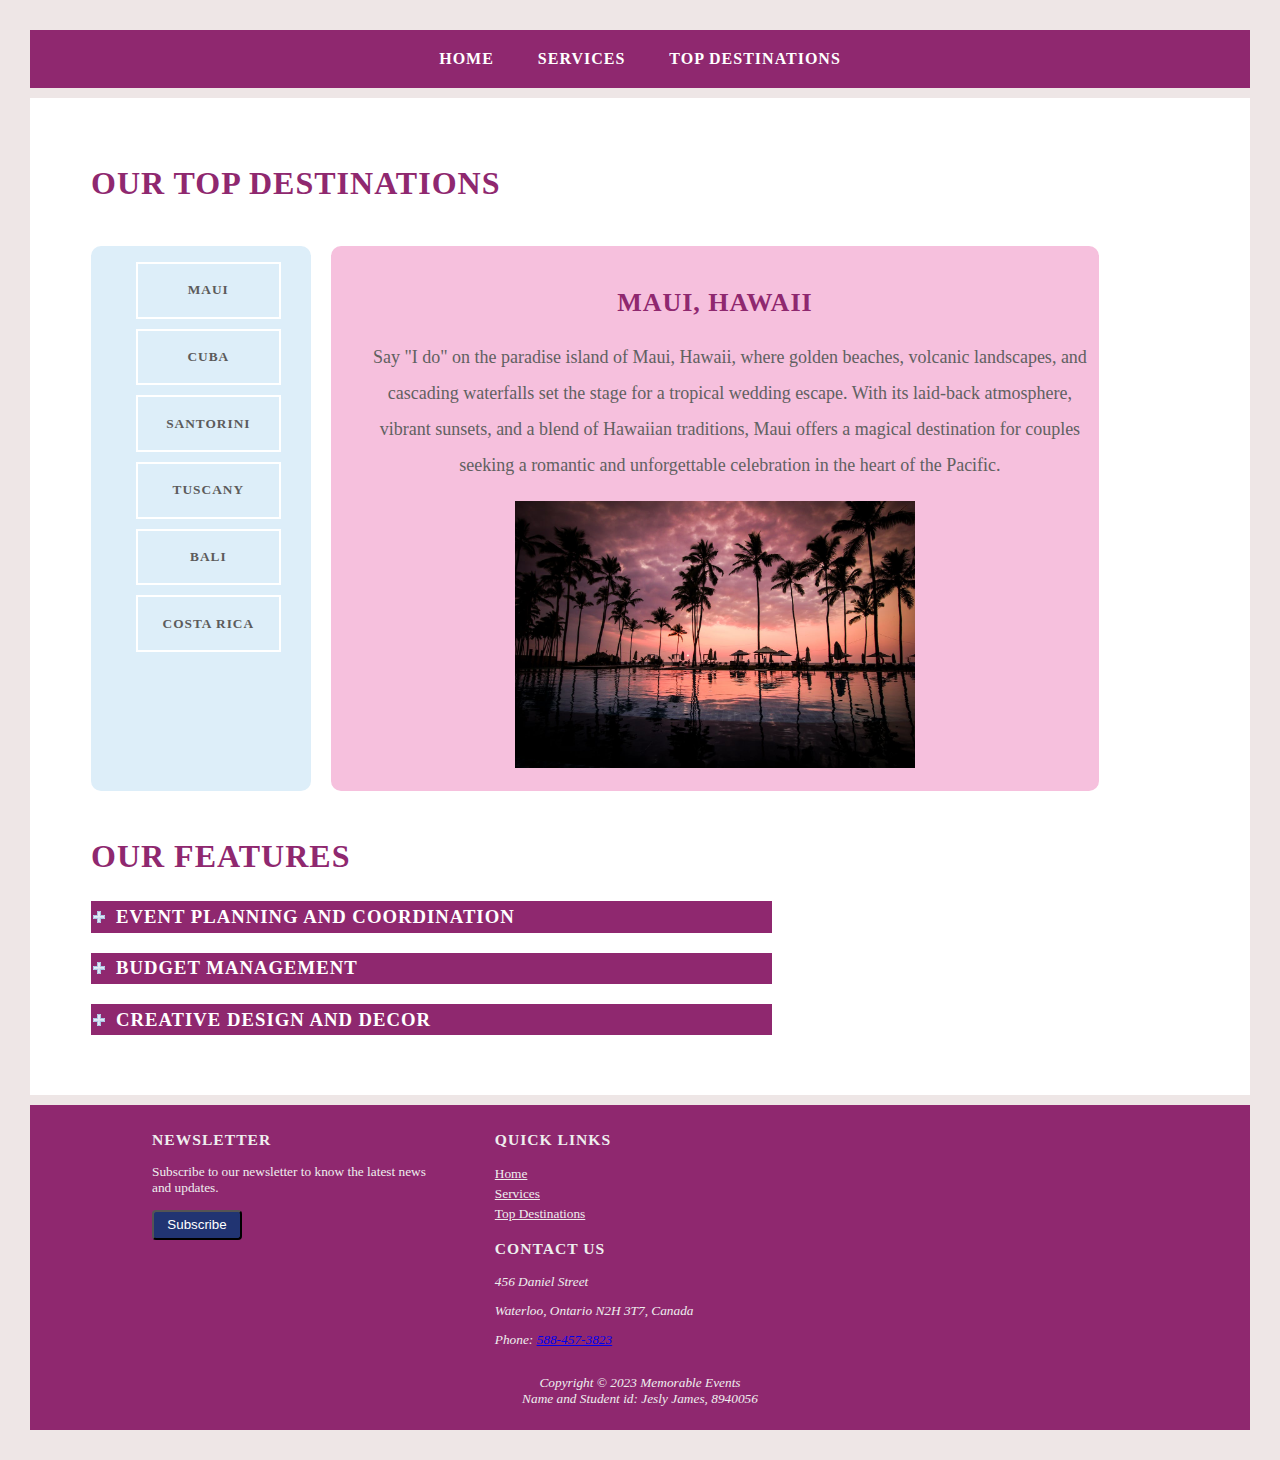
<file: webpages/programs.html>
<!DOCTYPE html>
<html lang="en">
    <head>
        <meta charset="utf-8">
        <title>Memorable Events</title>
        <link rel="stylesheet" href="../css/site.css">
    </head>
    <body>
        <nav id="headnav">
            <a href="../index.html" target="_self"> Home </a>
            <a href="../webpages/service.html" target="_self"> Services</a>
            <a href="../webpages/programs.html" target="_self"> Top Destinations</a>
        </nav>
          <main>
            <div id="wrapper">
                
                <div id="programs" class="row">
                    <h2>Our Top Destinations</h2><br>
                    <section class="column1" id="list_container">  
                        <ul id="des_list">                     
                            <li>
                                <a href="#dest1"> 
                                    <h3>Maui</h3>
                                </a>
                            </li>
                            <li>
                                <a href="#dest2">
                                    <h3>Cuba</h3>
                                </a>
                            </li>
                            <li>
                                <a href="#dest3">
                                    <h3>Santorini</h3>
                                </a>
                            </li>
                            <li>
                                <a href="#dest4">
                                    <h3>Tuscany</h3>
                                </a>
                            </li>
                            <li>
                                <a href="#dest5">
                                    <h3>Bali</h3>
                                </a>
                            </li>
                            <li>
                                <a href="#dest6">
                                    <h3>Costa Rica</h3>
                                </a>
                            </li>
                        </ul> 
                    </section>
                    <section class="column2" id="link_container">                        
                        <div class="link_item" id="dest1"> 
                                <h2>Maui, Hawaii</h2>
                                     <p>Say "I do" on the paradise island of Maui, Hawaii, where golden beaches, volcanic landscapes, and cascading waterfalls set the stage for a tropical wedding escape. With its laid-back atmosphere, vibrant sunsets, and a blend of Hawaiian traditions, Maui offers a magical destination for couples seeking a romantic and unforgettable celebration in the heart of the Pacific.
                                        </p>
                                <img src="../imgs/MAUI.jpg" alt="img-text">
                        </div>
                        <div class="link_item hide" id="dest2"> 
                            <h2>Cuba, Northern Caribbean</h2>
                                 <p>With some of the most stunning crystal-clear waters and white-sand beaches. From historical sites to old cars, Cuba is sure to please. Popular resort locations are Varadero, Cayo Coco, Cayo Santa Maria & Holguin. No visit to Cuba is complete without a visit to the historical city of Havana.</p>
                            <img src="../imgs/CUBA.jpg" alt="img-text">
                        </div>
                        <div class="link_item hide" id="dest3"> 
                            <h2>Santorini, Greece</h2>
                                 <p>Exchange vows against the backdrop of breathtaking sunsets and iconic white-washed buildings in Santorini, Greece. This enchanting destination offers a romantic atmosphere with crystal-clear waters, stunning cliffs, and charming cobblestone streets, creating an idyllic setting for an unforgettable wedding.</p>
                            <img src="../imgs/SANTORINI.jpg" alt="img-text">
                        </div>
                        <div class="link_item hide" id="dest4"> 
                            <h2>Tuscany, Italy</h2>
                                 <p>Experience the charm of Tuscany, Italy, where rolling vineyards, historic villas, and rustic landscapes provide an elegant and timeless backdrop for your wedding. Tuscany offers a perfect blend of sophistication and natural beauty, creating a dreamy setting for a celebration immersed in rich culture and picturesque surroundings.</p>
                            <img src="../imgs/TUSCANY.jpg" alt="img-text">
                        </div>
                        <div class="link_item hide" id="dest5"> 
                            <h2>Bali, Indonesia</h2>
                                 <p>Embrace the exotic allure of Bali for a destination wedding surrounded by lush tropical landscapes, pristine beaches, and vibrant cultural experiences. Bali's diverse scenery, from lush rice terraces to serene temples, offers a captivating environment for a unique and enchanting celebration, combining natural beauty with a touch of spiritual mystique.</p>
                            <img src="../imgs/BALI.jpg" alt="img-text">
                        </div>
                        <div class="link_item hide" id="dest6"> 
                            <h2>Costa Rica, Central America</h2>
                                 <p>Costa Rica offers black sand beaches, volcanos & luscious rainforests where you will find amazing waterfalls along with different varieties of monkeys. A visit to a sloth sanctuary is a must. Under a 3-hour drive from San Josè you will find cloud forests here you can explore high up in the sky.</p>
                            <img src="../imgs/COSTA RICA.jpg" alt="img-text">
                        </div>
                    </section>
                </div>  
                <div id="features" class="row2">
                    <h2>Our Features</h2> 
                    <div>
                        <h3><a href="#">Event Planning and Coordination</a></h3>  
                    </div>                  
                    <section>
                        <ul>
                                <li>Detailed Planning: The team should excel in meticulous planning, including creating timelines, checklists, and managing logistics.</li>
                                <li>Vendor Coordination: Efficiently liaise with and coordinate various vendors, such as florists, caterers, photographers, and musicians.</li>
                                <li>Venue Selection: Assist in choosing and securing suitable venues based on the couple's preferences and requirements.</li>

                        </ul>
                    </section>
                    <div>
                        <h3><a href="#">Budget Management</a></h3>
                    </div>
                    <section >  
                        <ul>
                                <li>Financial Planning: Help the couple establish a realistic budget and manage expenses to ensure the wedding stays within financial constraints.</li>
                                <li>Negotiation Skills: Negotiate with vendors to secure the best possible deals without compromising on quality.</li>
                                
                        </ul>
                    </section>
                    <div>
                        <h3><a href="#">Creative Design and Decor</a></h3>
                    </div>
                    <section >  
                        <ul>
                                <li>Theme Development: Collaborate with the couple to develop a wedding theme and ensure all elements, including decor and aesthetics, align with the chosen theme.</li>
                                <li>Decor Coordination: Oversee the design and setup of the venue, ensuring it reflects the couple's vision and enhances the overall ambiance.</li>
                                
                        </ul>
                    </section>
                </div> 
                                
            </div>
        
        </main>
        <footer>
            <div id="footerdiv" class="row">
                <div class="column">
                    <h3>Newsletter</h3>
                    <p>Subscribe to our newsletter to know the latest news and updates.</p>
                    <button id="btn_subs">Subscribe</button>
                    <button id="btn_unsub" class="hide">Unsubscribe</button>
                    <p id="p_thnks" class="hide"><strong> Thanks for Subscribing</strong> </p>
                </div>
                <div class="column" id="quicklinks">
                    <h3>Quick Links</h3>
                    <nav>
                        <a href="../index.html" target="_self"> Home </a>
                        <a href="../webpages/service.html" target="_self"> Services</a>
                        <a href="../webpages/programs.html" target="_self"> Top Destinations</a>
                    </nav>                  
                </div>
                <div class="column" id="contactus">
                    <h3>Contact Us</h3>
                    <address>
                        <p>456 Daniel Street</p>
                        <p>Waterloo, Ontario N2H 3T7, Canada</p>
                        <p>Phone: <a href="tel:5197775220">588-457-3823</a></p>
                    </address>
                </div>
            </div>
            <p id="copyright">Copyright &copy; 2023 Memorable Events<br>Name and Student id: Jesly James, 8940056</p>
        </footer>
        <script src="http://code.jquery.com/jquery-3.4.1.min.js"></script>
        <script src="../js/programs.js"></script>
    </body>

</html>
</file>
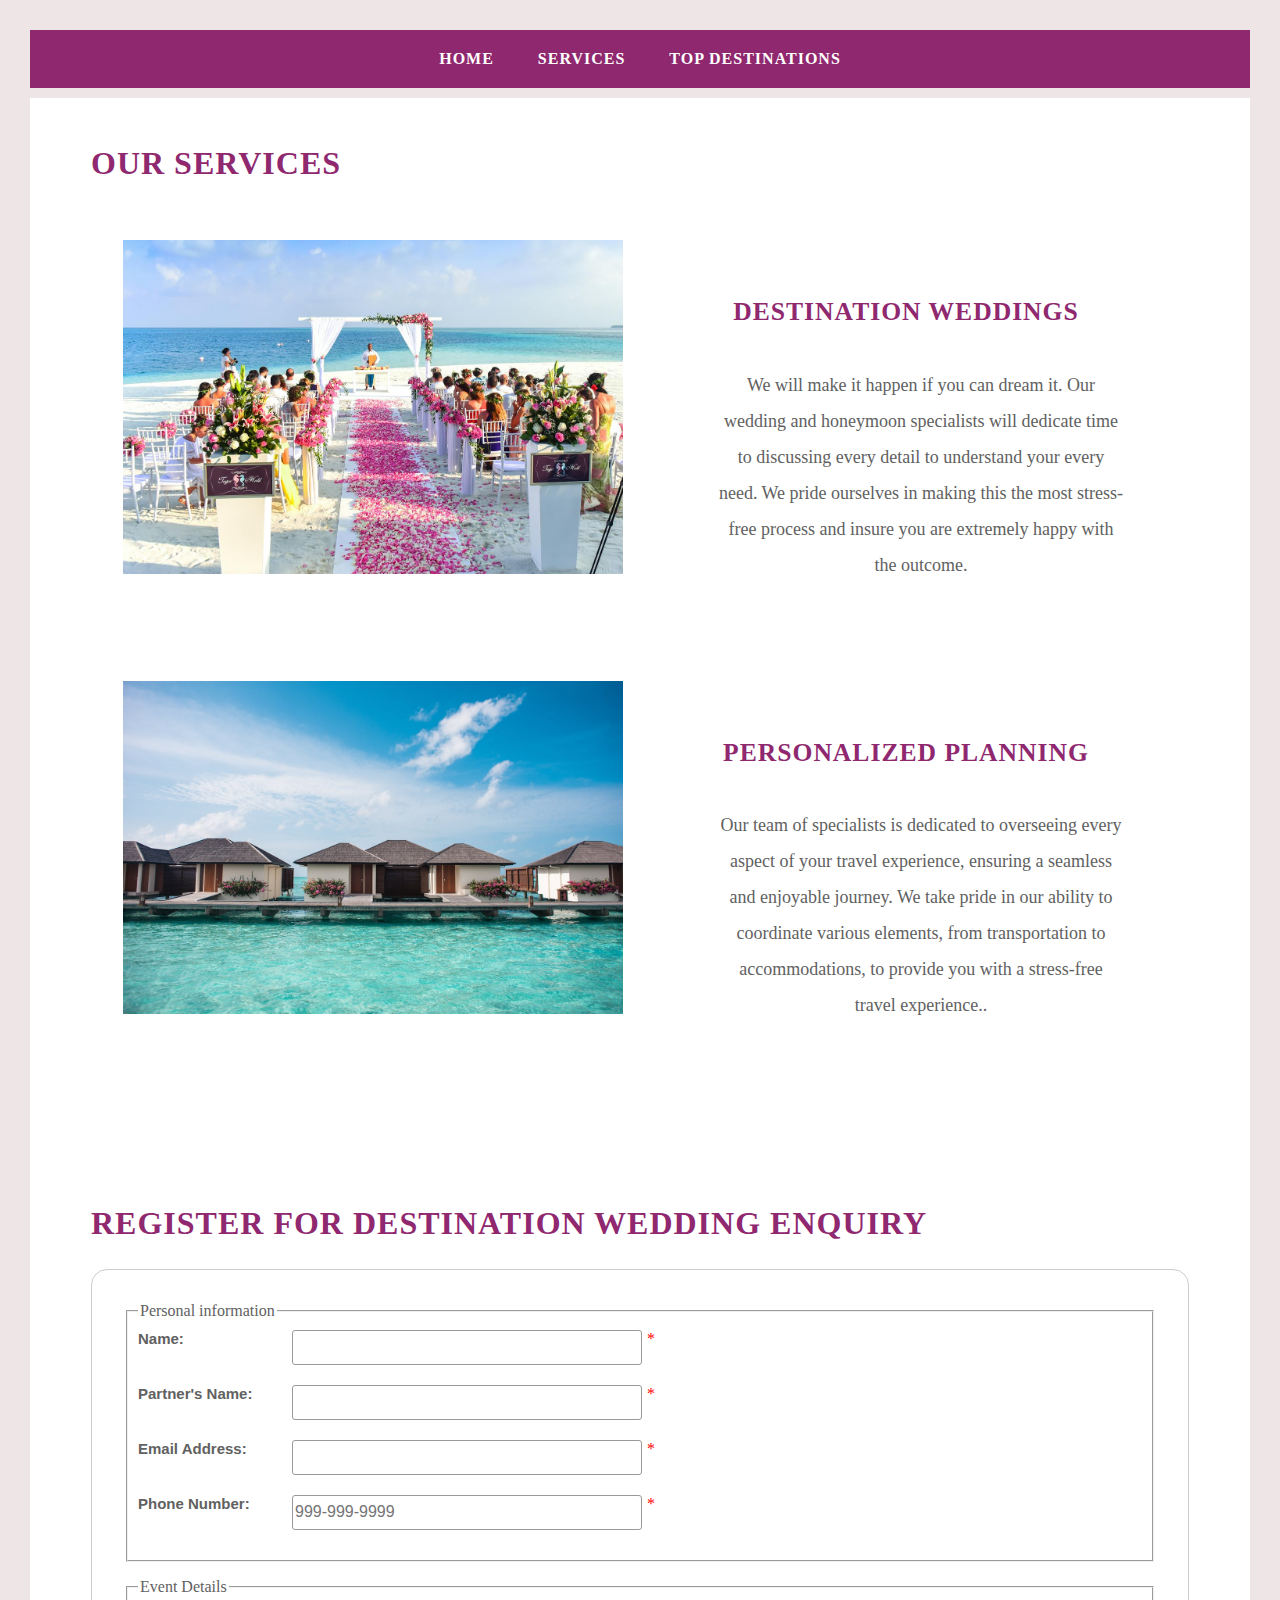
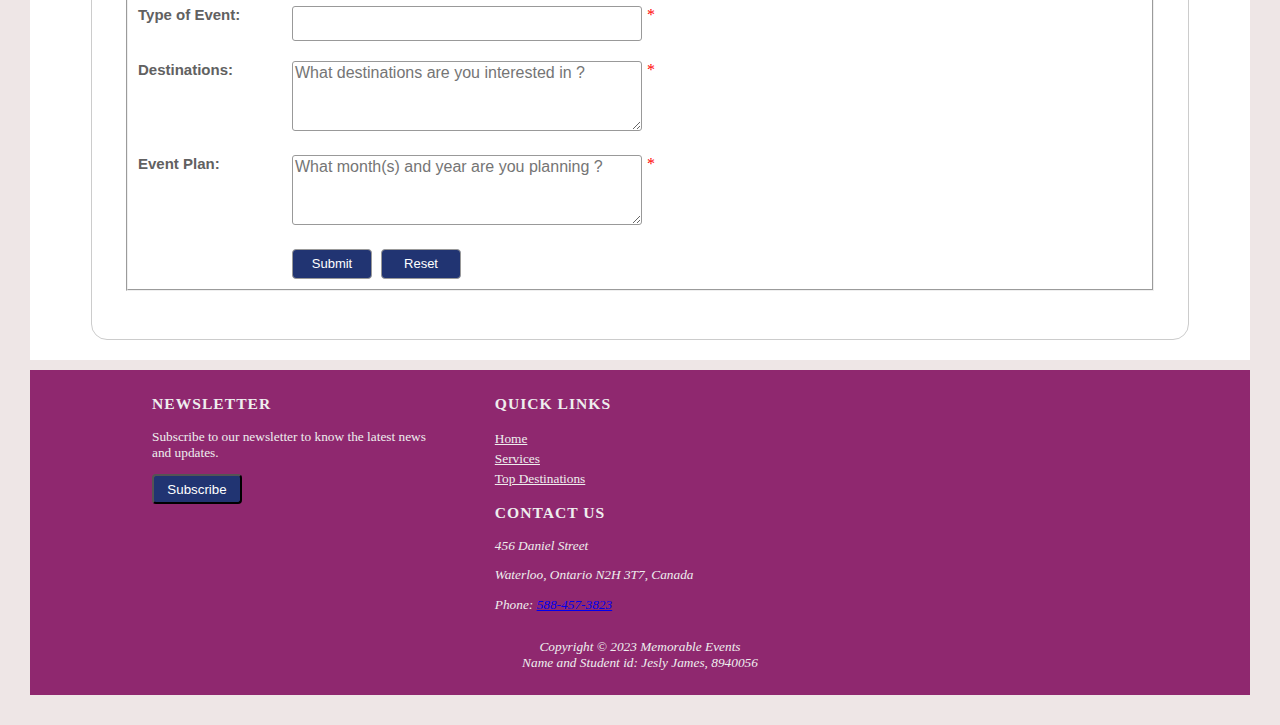
<file: webpages/service.html>
<!DOCTYPE html>
<html lang="en">
    <head>
        <meta charset="utf-8">
        <title>Memorable Events</title>
        <link rel="stylesheet" href="../css/site.css">
    </head>
    <body>
        <nav id="headnav">
            <a href="../index.html" target="_self"> Home </a>
            <a href="../webpages/service.html" target="_self"> Services</a>
            <a href="../webpages/programs.html" target="_self"> Top Destinations</a>
        </nav>
       
        <main>
            <div id="wrapper">
                <h2>Our Services</h2> 
                <div class="service-content">
                    <div class="service-item">
                        <div class="img-div">
                            <img src="../imgs/destination.jpg" alt="img-text">
                        </div>
                        <div class="service-desc">
                            <h2>Destination Weddings</h2>
                                 <p>
                                    We will make it happen if you can dream it.
                                    Our wedding and honeymoon specialists will dedicate time to discussing every detail to understand your every need.

                                    We pride ourselves in making this the most stress-free process and insure you are extremely happy with the outcome.
                                 </p>
                        </div>
                    </div>
                    <div class="service-item">
                        <div class="img-div">
                            <img src="../imgs/planimg.jpg" alt="img-what-i-do">
                        </div>
                        <div class="service-desc">
                            <h2>Personalized planning</h2>
                            <p>Our team of specialists is dedicated to overseeing every aspect of your travel experience, ensuring a seamless and enjoyable journey. We take pride in our ability to coordinate various elements, from transportation to accommodations, to provide you with a stress-free travel experience..</p>

                        </div>
                        
                    </div>

                </div>
                <h2>Register for Destination Wedding Enquiry</h2>
                <form action="https://webdevbasics.net/scripts/demo.php" method="post" name="reg_form" id="reg_form">
                    <fieldset>
                        <legend>Personal information</legend>
                        <div>
                            <label for="name">Name:</label>
                            <section>
                                <input type="text" id="name" name="name">
                                <span>*</span>
                            </section>
                        </div>
                        <div>
                            <label for="p_name">Partner's Name:</label>
                            <section>
                                <input type="text" id="p_name" name="p_name">
                                <span>*</span>
                            </section>
                        </div>
                        <div>
                            <label for="email">Email Address:</label>
                            <section>
                                <input type="text" id="email" name="email" title="Email Field">
                                <span>*</span>
                            </section>
                        </div>
                        <div>
                            <label for="phone">Phone Number:</label>
                            <section>
                                <input type="text" id="phone" name="phone" placeholder="999-999-9999">
                                <span>*</span>
                            </section>
                        </div>                      
                        
                    </fieldset>
                    <fieldset>
                        <legend>Event Details</legend>
                        <div>
                            <label for="event_type">Type of Event:</label>
                            <section>
                                <input type="text" id="event_type" name="event_type">
                                <span>*</span>
                            </section>
                        </div>
                        <div>
                            <label for="destination">Destinations:</label>
                            <section>
                                <textarea type="text" id="destination" name="destination" placeholder="What destinations are you interested in ?"></textarea>
                                <span>*</span>
                            </section>
                        </div>
                        <div>
                            <label for="event_time">Event Plan:</label>
                            <section>
                                <textarea type="text" id="event_time" name="event_time" placeholder="What month(s) and year are you planning ?"></textarea>
                                <span>*</span>
                            </section>
                        </div>
                        <div id="form_button">
                            <label>&nbsp;</label>
                            <input type="submit" id="submit" name="submit" value="Submit">
                            <input type="reset" id="reset" name="reset" value="Reset">
                        </div>
                        
                    </fieldset>

               </form> 
                               
            </div>
        
        </main>
        <footer>
            <div id="footerdiv" class="row">
                <div class="column">
                    <h3>Newsletter</h3>
                    <p>Subscribe to our newsletter to know the latest news and updates.</p>
                    <button id="btn_subs">Subscribe</button>
                    <button id="btn_unsub" class="hide">Unsubscribe</button>
                    <p id="p_thnks" class="hide"><strong> Thanks for Subscribing</strong> </p>
                </div>
                <div class="column" id="quicklinks">
                    <h3>Quick Links</h3>
                    <nav>
                        <a href="../index.html" target="_self"> Home </a>
                        <a href="../webpages/service.html" target="_self"> Services</a>
                        <a href="../webpages/programs.html" target="_self"> Top Destinations</a>
                    </nav>                  
                </div>
                <div class="column" id="contactus">
                    <h3>Contact Us</h3>
                    <address>
                        <p>456 Daniel Street</p>
                        <p>Waterloo, Ontario N2H 3T7, Canada</p>
                        <p>Phone: <a href="tel:5197775220">588-457-3823</a></p>
                    </address>
                </div>
            </div>
            <p id="copyright">Copyright &copy; 2023 Memorable Events<br>Name and Student id: Jesly James, 8940056</p>
        </footer>
        <script src="http://code.jquery.com/jquery-3.4.1.min.js"></script>
        <script src="../js/service.js"></script>
    </body>

</html>
</file>
<file: css/site.css>
header {
    background-color:white;
    background-image: url("../imgs/home-banner.jpg");
    background-size:cover;
    background-position: center;
    padding-top: 10px;
    height: 400px;
}

body {
    margin: 30px;
    background-color: rgb(238,230,230);
    font-family:'Gentium Basic', Georgia, serif;
}

main{
    background-color: white;
    overflow: auto;
    margin-top: 10px;
}

h1 {
    font-family: 'Gentium Basic', Georgia, serif;
    font-size: 4em;
    font-weight: 500;
    line-height: 150%;
    text-align: center;  
    color:rgb(143, 40, 111);
    background-color: rgb(246, 192, 221);
    background-image: url(../imgs/h1_img.jpg);
    background-size: cover;
    margin:50px;
    width: 500px;
    height: 250px;
    padding-top: 20px;
}

h2 {
    text-transform: uppercase;
    letter-spacing: 1px;
    font-size: 2em;
    color: rgb(143, 40, 111);
    padding-top: 20px;
}

h3 {
    text-transform: uppercase;
    letter-spacing: 1px;
}
main p{
    font-size: large;
    color: rgb(97, 97, 97);
}

#container {
    background-color: rgb(143, 40, 111);
    color: white;
    border-radius: 3px;
    box-shadow: #ddd;
    padding: 10px;
    margin: 10px;
    text-align: center;
    height: 80px;
    
}

#container h3{
font-style: italic;
    
}

#headnav {
    text-align: center;    
    font-weight: bold;
    background-color: rgb(143, 40, 111);
    padding-top: 10px;
    padding-bottom: 10px;
}

#headnav ul {
    padding: 0;
    list-style: none;
}

#headnav a {
    text-transform: uppercase;
    letter-spacing: 1px;   
    text-decoration: none;
    color: white;
    display: inline-block;
    padding-left: 20px;
    padding-right: 20px;
    padding-top: 10px;
    padding-bottom: 10px;
}


footer {
    font-family: "Century Gothic" ,serif;
    font-size: smaller;
    background-color: rgb(143, 40, 111);
    color: #eee;
    padding-top: 10px;
    padding-bottom: 10px;
    padding-left: 10%;
    padding-right: 10%;
    margin-top: 10px;
}

footer nav a {
    color: #eee;
    display: block;
    padding: 0;
    text-align: left;
    line-height: 150%;
}
footer span {
    display: block;
    margin-top: 10px;
    margin-bottom: 20px;
}
#quicklinks,#contactus {
    margin-left: 50px;
}

#copyright {
    font-family: serif;
    font-style: italic;
    text-align: center;
}

#wrapper {
    width: 90%;
    margin: auto;
}

#wrapper p {
    line-height: 200%;
    padding-left: 30px;
}

#wrapper span {
    display: block;
}



#programs {
    padding-top: 20px;
}

#programs section {
     margin-right: 20px;
    text-align: left;
    border-radius: 10px;
}

#programs span {
    line-height: 200%;
    font-size: small;
    padding: 0px 20px 20px 20px;
    text-align: left;
}

#programs a {
    text-decoration: none;
}

#programs li {
    border: 2px solid white;
    margin: 5px;
    margin-top: 10px;
    padding: 5px;
}


#programs ul {
    list-style: none;  
    text-align: center;
    padding-right: 25px;
}

#programs h3 {
    color: rgb(92, 91, 91);
    font-size: smaller;
}

#features {   
    padding-bottom: 40px;
}


#features section {
    background-color: rgb(246, 192, 221);
    margin-right: 30px;
    border-radius: 10px;
    padding: 10px;
    width: 60%;
    display: none;
}

#features span {
    line-height: 200%;
    font-size: small;
    padding: 20px 20px 20px 20px;
    text-align: left;
    display: block;
}

#features h3 { 
    text-align: left;
    width: 60%;
    color: black;
    margin-bottom: 20px;
    padding: .25em 0 .25em 25px;
    cursor: pointer;
    background: url(../imgs/plus.png) no-repeat left center;
}

#features div { 
    text-align: left;
    background-color:  rgb(143, 40, 111);;
    width: 62%;
}

#features h3.minus {
    background: url(../imgs/minus.png) no-repeat left center;
}

#features h3 a {
    color: white;
    text-decoration: none; 
}

#features section {
    display: none;
}
#features section.open {
    display: block;
}

#features ul {
    text-align: left;
    display: block;
    margin-top: 0;
    line-height: 200%;
}

#mainimg1 {
    float: left;
    width: 400px;
    height: 250px;
    margin-right: 20px;
    border-radius: 5px;
}

.column1 {
    float: left;
    width: 20%;
    height: 545px;
  }
  .column {
    float: left;
    width: 30%;
  }
  .row:after {
    content: "";
    display: table;
    clear: both;
  }

  .column2 {
    float: left;
    width: 70%;
    height: 545px;
    display: block;
  }

  #link_container {    
    background-color: rgb(246, 192, 221);
    font-size: small;
  }

  #list_container{
    background-color: rgb(221, 238, 249);
  }


  .row2:after {
    content: "";
    display: table;
    clear: both;
  }
  button {
    border-radius: 4px;
    background-color: rgb(33,52,114);
    color: white;
    height: 30px;
    width: 90px;
  }
  form {
    margin: 0 auto;
    width: auto;
    padding: 2em;
    border: 1px solid #ccc;
    border-radius: 1em;
    margin-bottom: 20px;
  }
  
  label {
    font-family: 'Open Sans',sans-serif;
    display: inline-block;
    width: 150px;
    font-size: 15px;
    font-weight: 600;
    text-align: left;
    vertical-align: top;
  }
  
  input{
    font: 1em sans-serif;
    width: 350px;
    height: 35px;
    box-sizing: border-box;
    border: 1px solid #999;
    border-radius: 3px;
    margin-right: 5px;
  }
  textarea{
    font: 1em sans-serif;
    width: 350px;
    height: 70px;
    box-sizing: border-box;
    border: 1px solid #999;
    border-radius: 3px;
    margin-right: 5px;
  }
  
  form span {
    color: red;
    float: right;
  }

  form section {
    display: inline-block;
    margin-bottom: 20px;
  }
  #gender input {
    width: 50px;
    height: 20px;
    margin-right: 0px;
  }
  fieldset {
    color: rgb(97, 97, 97);
    margin-bottom: 1em;
    padding: 10px;
  }

  #form_button input{
    border-radius: 4px;
    background-color: rgb(33,52,114);
    color: white;
    height: 30px;
    width: 80px;  
    font-size: small;
  }

  #gender span {
    margin-top: 5px;
    margin-left: 20px;
  }

  .hide {
    display: none;
  }
  .show {
    display: block;
  }

  .service-content{
    background-color: white;
	color: black;
	margin: 0 2rem 2rem 2rem;
    padding: 2rem 0;
}

  .service-item{
	margin-bottom: 4rem;
	display: flex;
	justify-content: space-evenly;
	gap: 2rem;

}
.service-item img{
	width: 500px;
	order: 2;
}
.service-desc
{
	padding: 1rem 2rem;
	display: flex;
	justify-content: center;
	align-items: center;
	flex-flow: column;
    text-align: center;
    font-size: .8rem;
}

.link_item{
	margin-bottom: 4rem;
    font-size: small;
    justify-content: center;
    text-align: center;

}
.link_item img{
	width: 400px;
}
</file>
